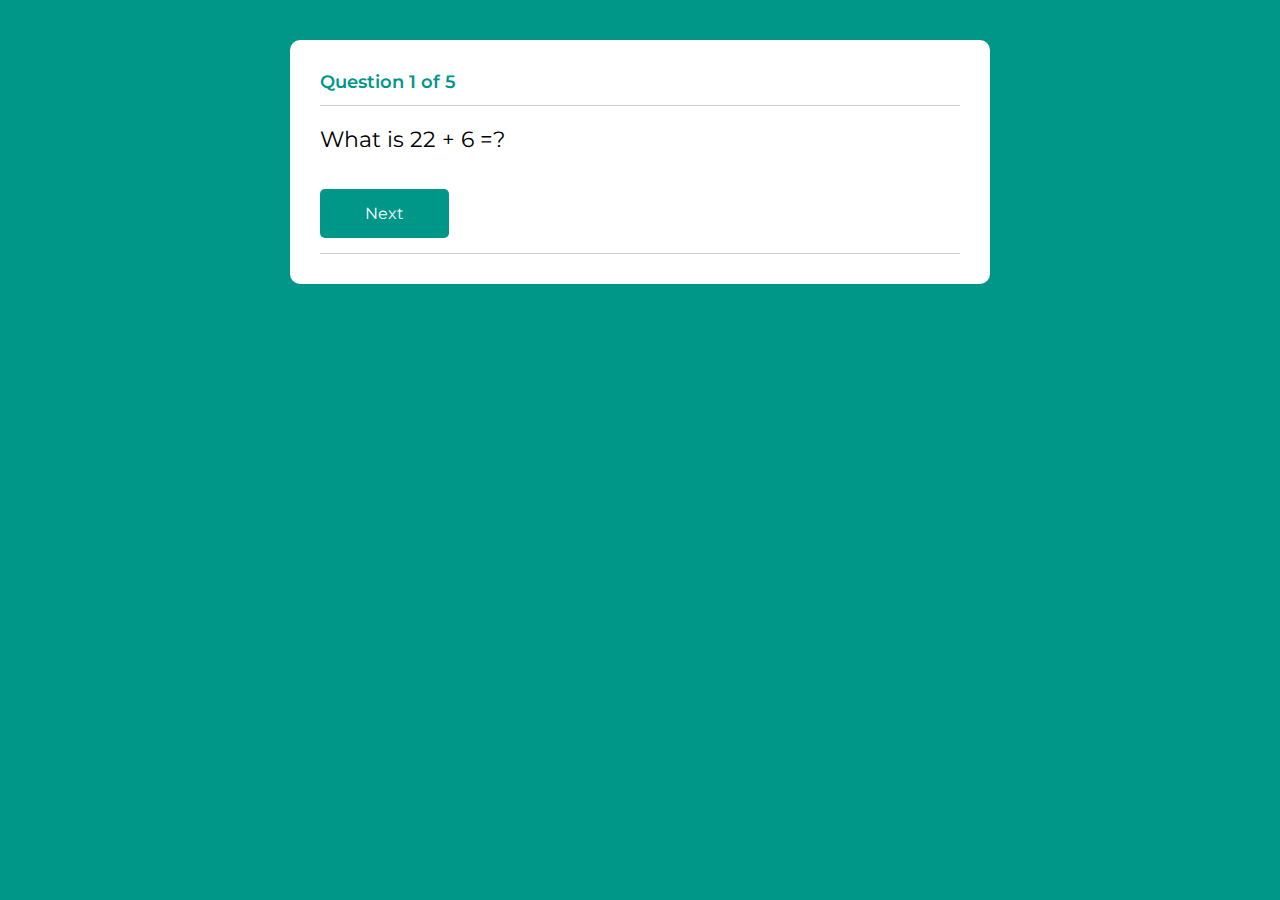
<file: somthing.html>
<!DOCTYPE html>
<html>
<head>
	<title>quiz</title>
	<meta name="viewport" content="width=device-width , initial-scale=1">
	<link rel="stylesheet" type="text/css" href="style.css">	
</head>
<body>
<div class="home-box custom-box hide">
	<h3>Instruction:</h3>
	<p>Total number of questions: <span>5</span></p>
	<button  type="button" class="btn">Start Quiz</button>
</div>

<div class="quiz-box custom-box ">
	<div class="question-number">
	</div>
	<div class="question-text">
	</div>
	<div class="option-container">
	</div>
	<div class="next-ques-btn">
		<button type="button" class="btn" onclick="next()">Next</button>
	</div>
	<div class="answer-indicator">
	</div>
</div>

<div class="result-box custom-box hide">
<h1>Quiz Result</h1>
<table>
	<tr>
		<td>Total Question</td>
		<td><span class="total-question">5</span></td>
	</tr>
	<tr>
		<td>Attempt</td>
		<td><span class="total-attempt">4</span></td>
	</tr>
	<tr>
		<td>Corect</td>
		<td><span class="total-correct">3</span></td>
	</tr>
	<tr>
		<td>Wrong</td>
		<td><span class="total-wrong">1</span></td>
	</tr>
	<tr>
		<td>Percentage</td>
		<td><span class="Percentage">60.00%</span></td>
	</tr>
	<tr>
		<td>Your Total Score</td>
		<td><span class="total-score">3 / 5</span></td>
	</tr>
</table>

<button type="button" class="btn">Try Again</button>
<button type="button" class="btn">Go to Home</button>
</div>
<!-- <script>   -->
<script src="quiz.js" type="text/javascript"></script>
<script src="app.js" type="text/javascript"></script>
</body>
</html>
</file>
<file: style.css>
@import url('https://fonts.googleapis.com/css2?family=Montserrat:wght@400;500;600;700&display=swap');


body {
	margin: 0;
	font-size: 16px;
	background-color: #009688;
	font-family: 'Montserrat', sans-serif;
	font-weight: 400;
}

* {
	box-sizing: border-box;
	margin: 0;
	padding: 0;
	outline: none;  
}

.custom-box {
	max-width: 700px;
	background-color: #ffffff;
	margin: 40px auto;
	padding: 30px;
	border-radius: 10px;
}

.custom-box::before,
.custom-box::after{
	content: '';
	clear: both;
	display: table;
}

.custom-box.hide {
	display: none;
}

.home-box h3 {
	font-size: 18px;
	color: #000000;
	font-weight: 500;
	margin-bottom: 15px;
}

.home-box p {
	font-size: 16px;
	margin-bottom: 10px;
	line-height: 22px;
	color: #000000;
	font-weight: 400;
}
.home-box p span {
	font-weight: 500;
}

.home-box .btn {
	margin-top: 20px;
}

.btn{
	padding: 15px 45px;
	background-color: #009688;
	color: #ffffff;
	border: none;
	border-radius: 5px;
	font-family: 'Montserrat', sans-serif;
	font-size: 16px;
	cursor: pointer;
	display: inline-block;
}

.quiz-box .question-number,
.quiz-box .question-text,
.quiz-box .option-container,
.quiz-box .next-ques-btn,
.quiz-box .answer-indicator {
	width: 100%;
	float: left;
}

.quiz-box .question-number{
	font-size: 18px;
	color: #009688;
	font-weight: 600;
	border-bottom: 1px solid #cccccc;
	padding-bottom: 10px;
	line-height: 25px;
}
.quiz-box .question-text{
	font-size: 22px;
	color: #000000;
	line-height: 28px;
	font-weight: 400;
	padding: 20px 0;
	margin: 0;
}

.quiz-box .option-container .option {
	background-color: #cccccc;
	padding: 15px;
	font-size: 16px;
	line-height: 22px;
	color: #000000;
	border-radius: 5px;
	margin-bottom: 10px; 
	cursor: pointer;
	text-transform: capitalize;
}
.quiz-box .btn{
	margin: 15px 0;
}
.quiz-box .answer-indicator {
	border-top: 1px solid #cccccc;

}
.quiz-box .answer-indicator div{
	height: 40px;
	width: 40px;
	display: inline-block;
	background-color: #cccccc;
	border-radius: 50%;
	margin-right: 3px;
	margin-top: 15px;
}

.result-box {
	text-align: center;
}

.result-box .hide {
	display: none;
}

.result-box h1 {
	font-size: 36px;
	line-height: 42px;
	color: #009688;
}

.result-box table {
		width: 100%;
		border-collapse: collapse;
		margin: 30px 0;
}

.result-box table td {
	 border: 1px solid #cccccc;	
	 padding: 8px 15px;
	 font-weight: 500;
	 color: #000000;
	 width: 50%;
	 text-align: left;
}
.result-box .btn {
	margin-right: 20px;
}
</file>
